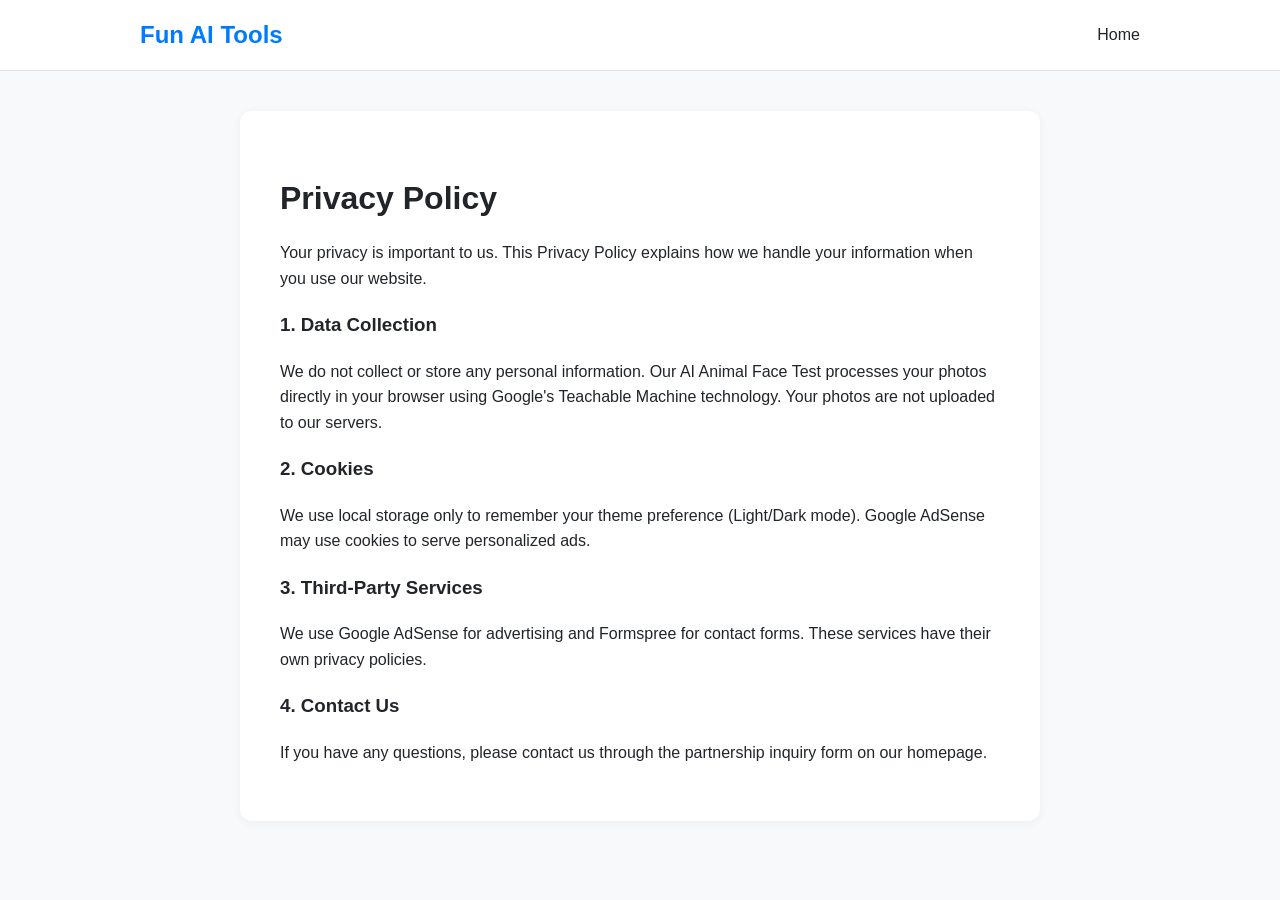
<file: privacy.html>
<!DOCTYPE html>
<html lang="en">
<head>
    <meta charset="UTF-8">
    <meta name="viewport" content="width=device-width, initial-scale=1.0">
    <title>Privacy Policy | Fun AI Tools</title>
    <link rel="stylesheet" href="style.css">
</head>
<body>
    <header>
        <nav class="navbar">
            <div class="nav-logo">Fun AI Tools</div>
            <ul class="nav-links">
                <li><a href="index.html">Home</a></li>
            </ul>
        </nav>
    </header>
    <main class="main-wrapper">
        <div class="container" style="text-align: left;">
            <h1>Privacy Policy</h1>
            <p>Your privacy is important to us. This Privacy Policy explains how we handle your information when you use our website.</p>
            
            <h3>1. Data Collection</h3>
            <p>We do not collect or store any personal information. Our AI Animal Face Test processes your photos directly in your browser using Google's Teachable Machine technology. Your photos are not uploaded to our servers.</p>
            
            <h3>2. Cookies</h3>
            <p>We use local storage only to remember your theme preference (Light/Dark mode). Google AdSense may use cookies to serve personalized ads.</p>
            
            <h3>3. Third-Party Services</h3>
            <p>We use Google AdSense for advertising and Formspree for contact forms. These services have their own privacy policies.</p>
            
            <h3>4. Contact Us</h3>
            <p>If you have any questions, please contact us through the partnership inquiry form on our homepage.</p>
        </div>
    </main>
</body>
</html>
</file>
<file: style.css>
:root {
    --bg-color: #f8f9fa;
    --container-bg: #ffffff;
    --text-color: #212529;
    --secondary-text: #6c757d;
    --button-bg: #4CAF50;
    --button-text: white;
    --secondary-button-bg: #007bff;
    --nav-bg: #ffffff;
    --footer-bg: #343a40;
    --footer-text: #ffffff;
    --border-color: #dee2e6;
    --input-bg: #fff;
    --input-border: #ced4da;
}

body.dark-mode {
    --bg-color: #121212;
    --container-bg: #1e1e1e;
    --text-color: #e9ecef;
    --secondary-text: #adb5bd;
    --button-bg: #28a745;
    --button-text: #fff;
    --secondary-button-bg: #0d6efd;
    --nav-bg: #1e1e1e;
    --footer-bg: #000000;
    --footer-text: #adb5bd;
    --border-color: #383838;
    --input-bg: #2b2b2b;
    --input-border: #495057;
}

body {
    font-family: 'Segoe UI', Tahoma, Geneva, Verdana, sans-serif;
    line-height: 1.6;
    background-color: var(--bg-color);
    color: var(--text-color);
    margin: 0;
    transition: background-color 0.3s, color 0.3s;
}

/* Header & Navigation */
header {
    background-color: var(--nav-bg);
    border-bottom: 1px solid var(--border-color);
    position: sticky;
    top: 0;
    z-index: 1000;
}

.navbar {
    display: flex;
    justify-content: space-between;
    align-items: center;
    max-width: 1000px;
    margin: 0 auto;
    padding: 1rem 20px;
}

.nav-logo {
    font-size: 1.5rem;
    font-weight: bold;
    color: var(--secondary-button-bg);
}

.nav-links {
    list-style: none;
    display: flex;
    gap: 20px;
    margin: 0;
    padding: 0;
}

.nav-links a {
    text-decoration: none;
    color: var(--text-color);
    font-weight: 500;
}

.theme-toggle-btn {
    background: none;
    border: 1px solid var(--border-color);
    padding: 5px 10px;
    cursor: pointer;
    border-radius: 5px;
    font-size: 1.2rem;
}

/* Main Content */
.main-wrapper {
    max-width: 800px;
    margin: 40px auto;
    padding: 0 20px;
    display: flex;
    flex-direction: column;
    gap: 40px;
}

.container {
    background-color: var(--container-bg);
    padding: 40px;
    border-radius: 12px;
    box-shadow: 0 2px 10px rgba(0,0,0,0.05);
    text-align: center;
}

h1 { margin-bottom: 0.5rem; }
.section-desc {
    color: var(--secondary-text);
    margin-bottom: 2rem;
    font-size: 1.1rem;
}

.content-text {
    text-align: left;
    margin-top: 30px;
    padding-top: 20px;
    border-top: 1px solid var(--border-color);
    font-size: 0.95rem;
}

/* Buttons */
button {
    padding: 12px 30px;
    font-size: 1rem;
    font-weight: 600;
    cursor: pointer;
    border: none;
    border-radius: 6px;
    transition: opacity 0.2s;
}

button:hover { opacity: 0.9; }

#generate, .submit-btn {
    background-color: var(--button-bg);
    color: var(--button-text);
}

.secondary-btn {
    background-color: var(--secondary-button-bg);
    color: white;
}

/* Lotto Numbers */
#numbers {
    display: flex;
    gap: 12px;
    justify-content: center;
    margin: 25px 0;
}

#numbers span {
    width: 45px;
    height: 45px;
    line-height: 45px;
    background-color: var(--button-bg);
    color: white;
    border-radius: 50%;
    font-weight: bold;
}

/* Forms */
.form-group { margin-bottom: 1rem; }
.form-group input, .form-group textarea {
    width: 100%;
    padding: 12px;
    border: 1px solid var(--input-border);
    border-radius: 6px;
    background-color: var(--input-bg);
    color: var(--text-color);
    box-sizing: border-box;
}

.submit-btn { width: 100%; }

/* AI Preview */
.image-preview img {
    max-width: 100%;
    border-radius: 8px;
    margin-top: 20px;
}

/* Footer */
footer {
    background-color: var(--footer-bg);
    color: var(--footer-text);
    padding: 40px 20px;
    margin-top: 60px;
}

.footer-content {
    max-width: 1000px;
    margin: 0 auto;
    text-align: center;
}

.footer-links {
    list-style: none;
    padding: 0;
    display: flex;
    justify-content: center;
    gap: 20px;
    margin-top: 15px;
}

.footer-links a {
    color: var(--footer-text);
    text-decoration: none;
    font-size: 0.9rem;
}
</file>
